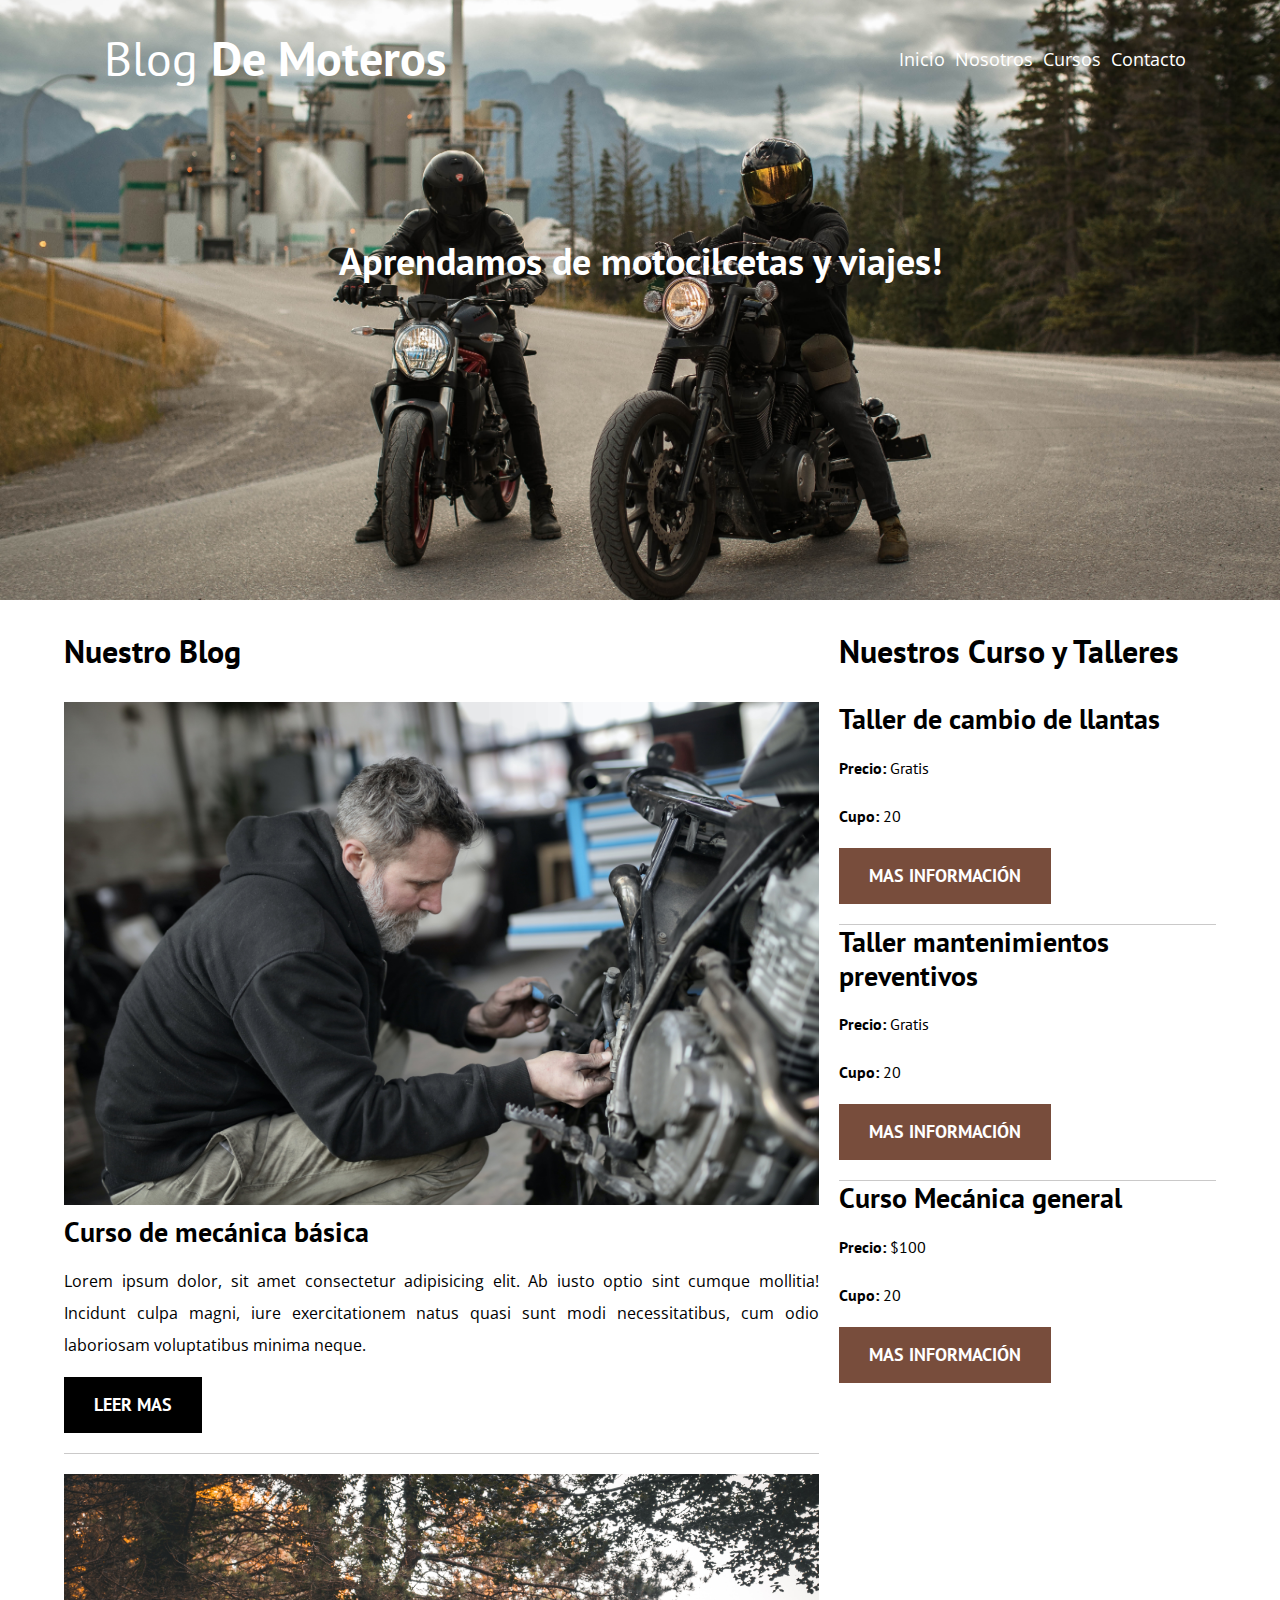
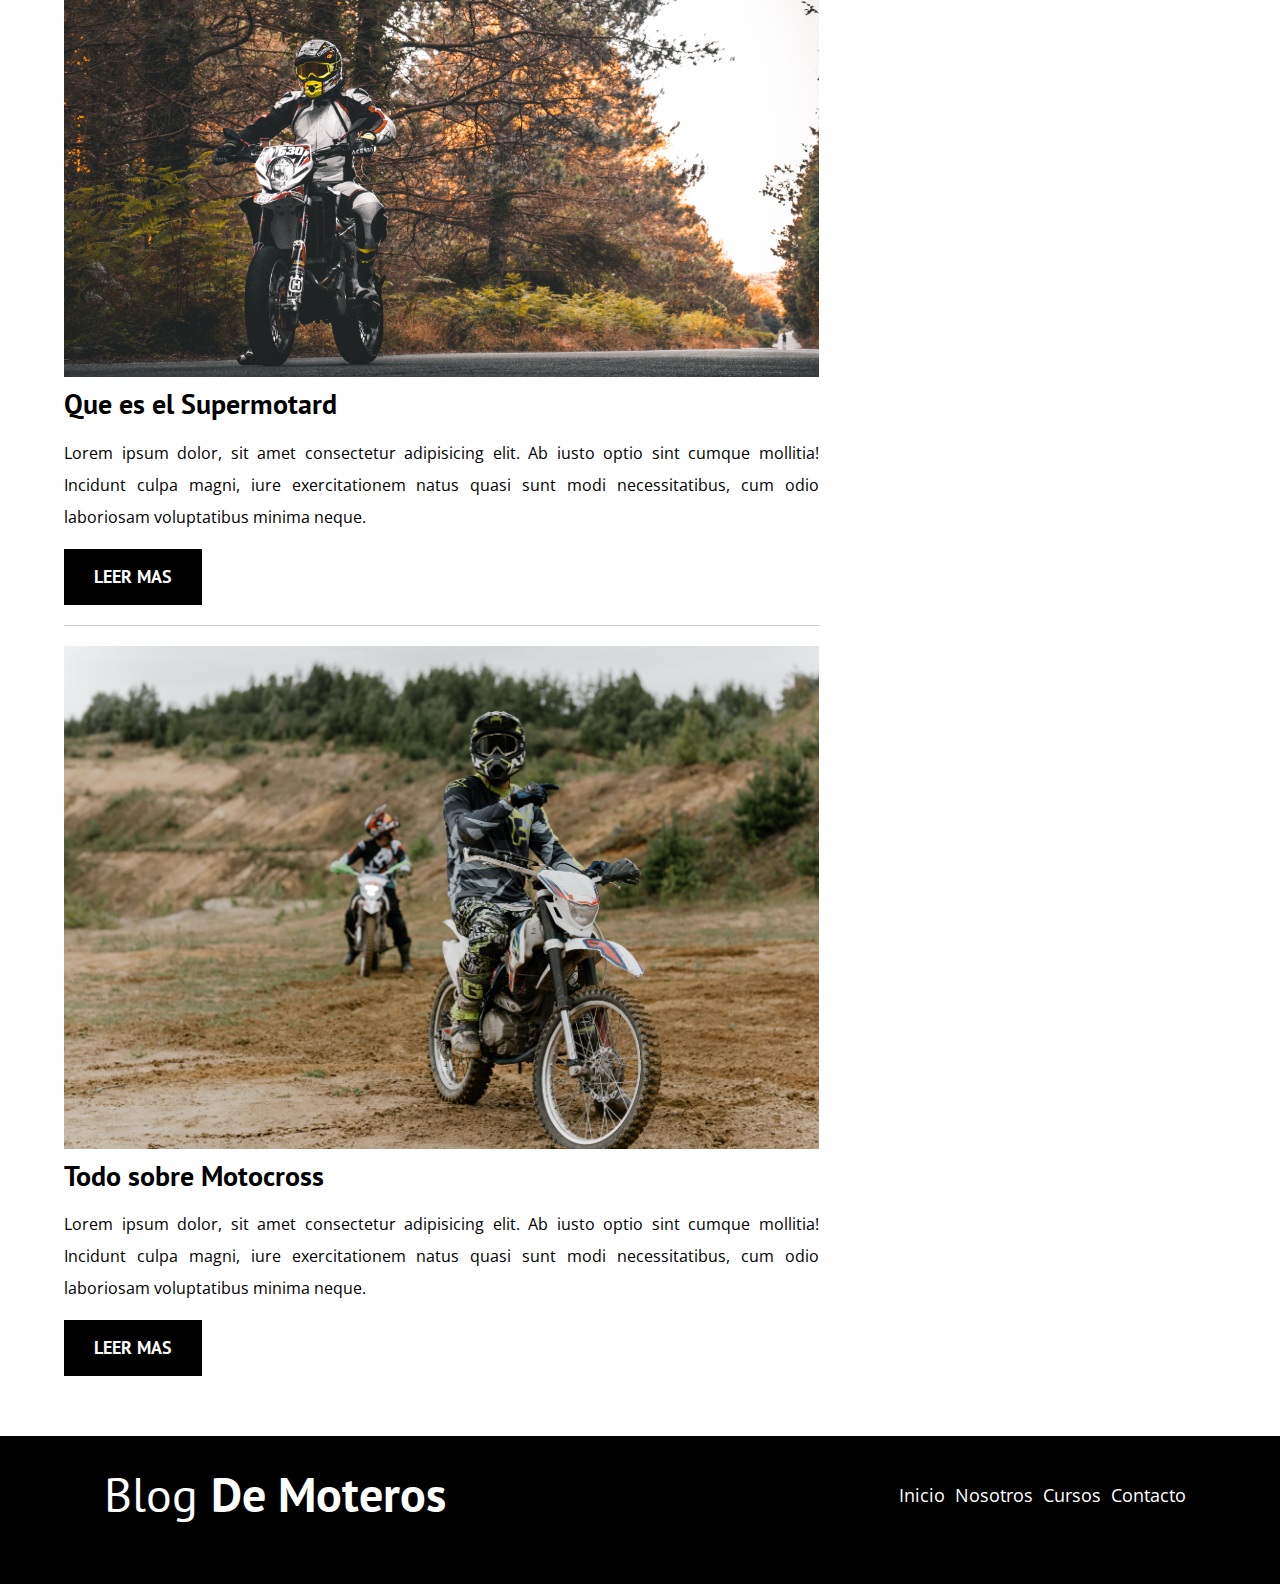
<file: index.html>
<!DOCTYPE html>
<html lang="en">
<head>
    <meta charset="UTF-8">
    <meta http-equiv="X-UA-Compatible" content="IE=edge">
    <meta name="viewport" content="width=device-width, initial-scale=1.0">
    <title>Blog de Moteros</title>
    <link rel="preconnect" href="https://fonts.gstatic.com">
    <link rel="preconnect" href="https://fonts.gstatic.com">
    <!--Prefetch-->
    <link rel="Prefetch" href="nosotros.html" as="document">
    <!--Preload-->
    <link rel="preload" href="css/nomalize.css" as="style">
    <link rel="stylesheet" href="css/nomalize.css">
    <link rel="preload" href="https://fonts.googleapis.com/css2?family=Open+Sans&family=PT+Sans:wght@400;700&display=swap" crossorigin="crossoringin" as="font">
    <link href="https://fonts.googleapis.com/css2?family=Open+Sans&family=PT+Sans:wght@400;700&display=swap" rel="stylesheet">
    <link rel="preload" href="css/estilos.css" as="style">
    <link rel="stylesheet" href="css/estilos.css">

    <link rel="preload" href="img/blog1.jpg" as="image">

</head>
<body>
    <header class="header">
        <div class="contenedor">
            <div class="barra">
               <a href="index.html" class="logo">
                   <h1 class="logo__nombre no-margin">Blog  <span class="logo__bold">De Moteros</span></h1>
               </a> 
               <nav class="navegacion">
                   <a href="index.html" class="navegacion__enlace">Inicio</a>
                   <a href="nosotros.html" class="navegacion__enlace">Nosotros</a>
                   <a href="cursos.html" class="navegacion__enlace">Cursos</a>
                   <a href="contacto.html" class="navegacion__enlace">Contacto</a>
                </nav>
            </div>
        </div>
        <div class="header__texto">
            <h2 class="no-margin font-sizer">Aprendamos de motocilcetas y viajes! </h2>
           
        </div>
    </header>

    <div class="contenedor contenido-principal">
        <main class="blog">
            <h3>Nuestro Blog</h3>
            <article class="entrada">
                <div class="entrada__imagen">
                    <picture>
                        <source srcset="img/blog1.webp" type="image/webp">
                        <img src="img/blog1.jpg" alt="Imagen Blog" loading="lazy">
                    </picture>
                    
                </div>

                <div class="entrada__contenido">
                    <h4 class="no-margin">Curso de mecánica básica  </h4>
                    <p>Lorem ipsum dolor, sit amet consectetur adipisicing elit. Ab iusto optio sint cumque mollitia! Incidunt culpa magni, iure exercitationem natus quasi sunt modi necessitatibus, cum odio laboriosam voluptatibus minima neque.</p>
                    <a href="entrada.html" class="boton boton--primario">Leer Mas</a>
                </div>
            </article>
            <article class="entrada">
                <div class="entrada__imagen">
                    <picture>
                        <source srcset="img/blog2.webp" type="image/webp">
                        <img src="img/blog2.jpg" alt="Imagen Blog" loading="lazy">
                    </picture>
                </div>

                <div class="entrada__contenido">
                    <h4 class="no-margin">Que es el Supermotard</h4>
                    <p>Lorem ipsum dolor, sit amet consectetur adipisicing elit. Ab iusto optio sint cumque mollitia! Incidunt culpa magni, iure exercitationem natus quasi sunt modi necessitatibus, cum odio laboriosam voluptatibus minima neque.</p>
                    <a href="entrada.html" class="boton boton--primario">Leer Mas</a>
                </div>
            </article>
            <article class="entrada">
                <div class="entrada__imagen">
                    <picture>
                        <source srcset="img/blog3.webp" type="image/webp">
                        <img src="img/blog3.jpg" alt="Imagen Blog" loading="lazy">
                    </picture>
                </div>

                <div class="entrada__contenido">
                    <h4 class="no-margin">Todo sobre Motocross </h4>
                    <p>Lorem ipsum dolor, sit amet consectetur adipisicing elit. Ab iusto optio sint cumque mollitia! Incidunt culpa magni, iure exercitationem natus quasi sunt modi necessitatibus, cum odio laboriosam voluptatibus minima neque.</p>
                    <a href="entrada.html" class="boton boton--primario">Leer Mas</a>
                </div>
            </article>
            
        </main>
        <aside class="sidebar">
            <h3>Nuestros Curso y Talleres</h3>
            <ul class="cursos no-pading">
                <li class="widget-curso">
                    <H4 class="no-margin">Taller de cambio de llantas</H4>
                    <p class="widget-curso__label">Precio: 
                        <span class="widget-curso__info">Gratis</span>
                    </p>
                    <p class="widget-curso__label">Cupo: 
                        <span class="widget-curso__info">20</span>
                        
                    </p>
                    <a href="cursos.html" class="boton boton--secundario">Mas Información</a>
                </li>

                <li class="widget-curso">
                    <H4 class="no-margin">Taller mantenimientos preventivos</H4>
                    <p class="widget-curso__label">Precio: 
                        <span class="widget-curso__info">Gratis</span>
                    </p>
                    <p class="widget-curso__label">Cupo: 
                        <span class="widget-curso__info">20</span>
                        
                    </p>
                    <a href="cursos.html" class="boton boton--secundario">Mas Información</a>
                </li>

                <li class="widget-curso">
                    <H4 class="no-margin">Curso Mecánica general</H4>
                    <p class="widget-curso__label">Precio: 
                        <span class="widget-curso__info">$100</span>
                    </p>
                    <p class="widget-curso__label">Cupo: 
                        <span class="widget-curso__info">20</span>
                        
                    </p>
                    <a href="cursos.html" class="boton boton--secundario">Mas Información</a>
                </li>
            </ul>
        </aside>
    </div>

    <footer class="footer">
        <div class="contenedor">
            <div class="barra">
               <a href="index.html" class="logo">
                   <h1 class="logo__nombre no-margin ">Blog <span class="logo__bold">De Moteros</span></h1>
               </a> 
               <nav class="navegacion">
                   <a href="index.html" class="navegacion__enlace">Inicio</a>
                   <a href="nosotros.html" class="navegacion__enlace">Nosotros</a>
                   <a href="cursos.html" class="navegacion__enlace">Cursos</a>
                   <a href="contacto.html" class="navegacion__enlace">Contacto</a>
                </nav>
            </div>
        </div>
        
    </footer>

    <script src="js/moderniz.js"></script>
</body>
</html>
</file>
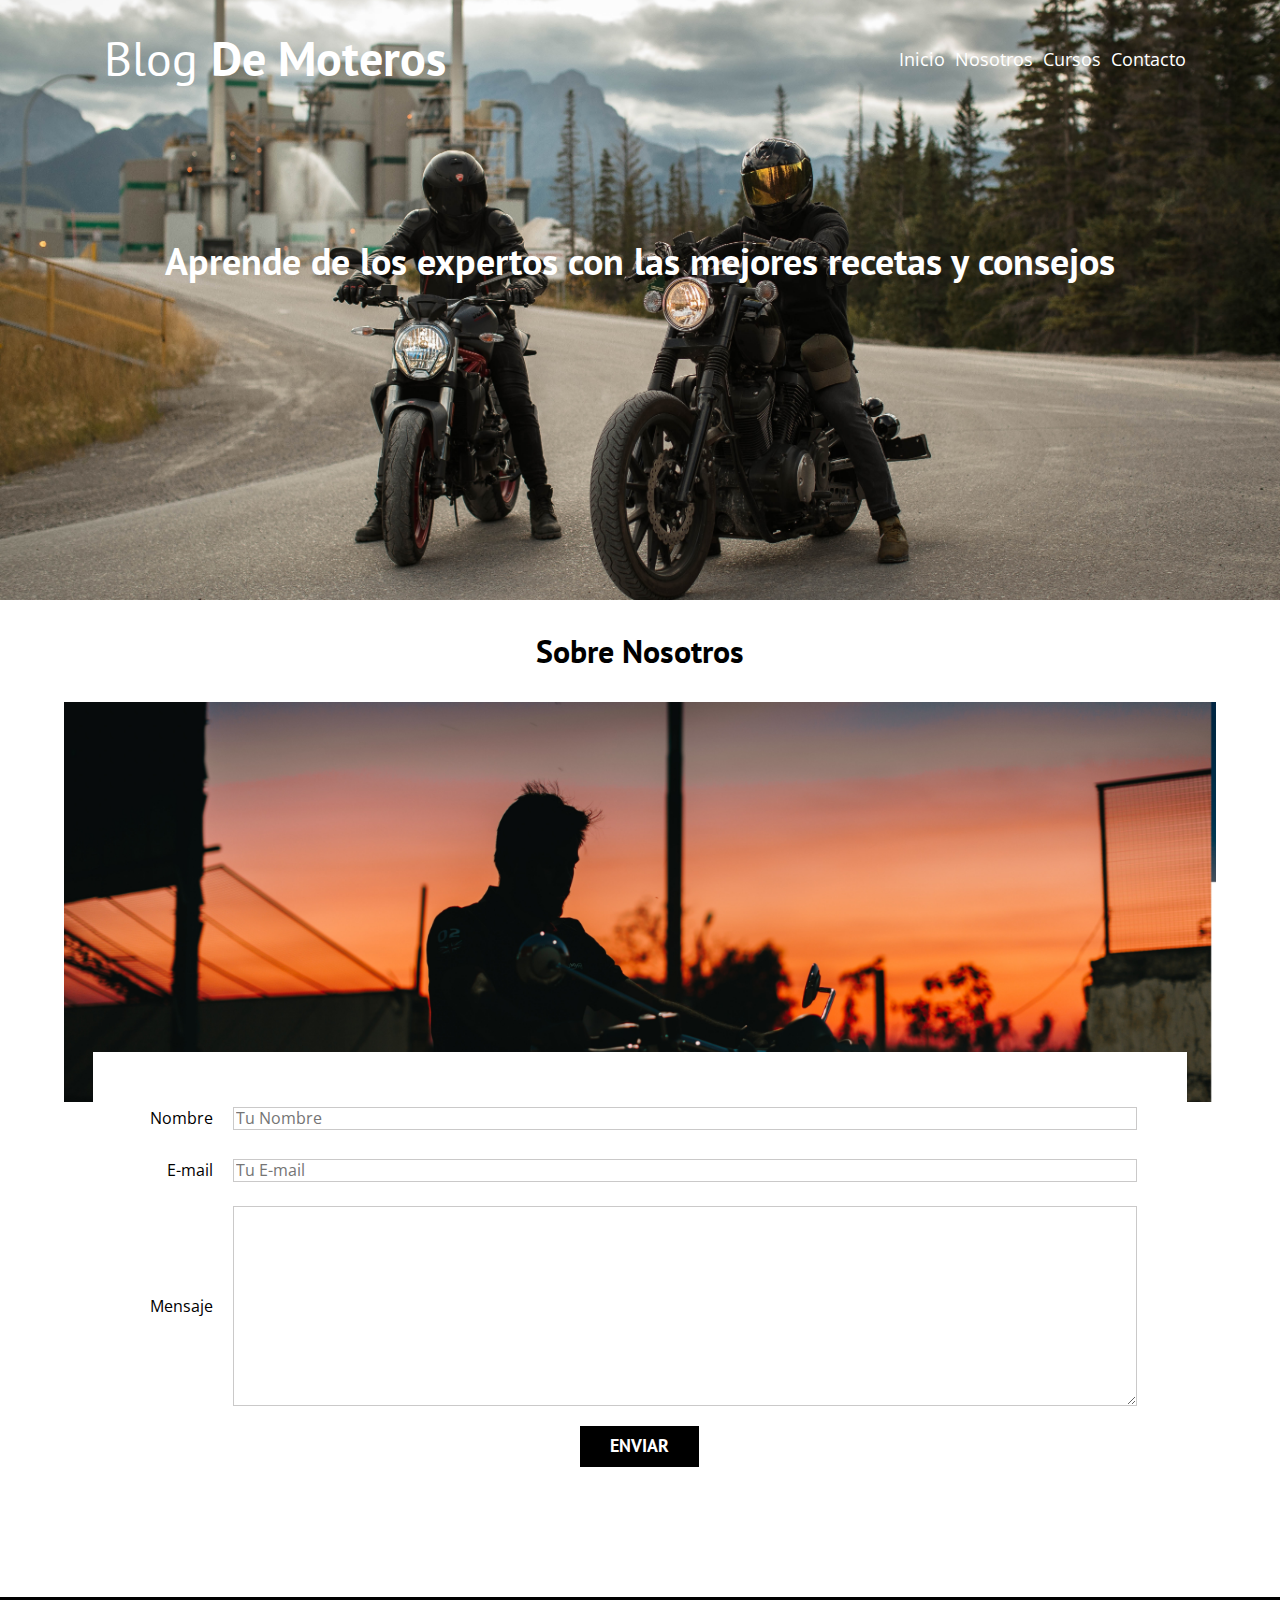
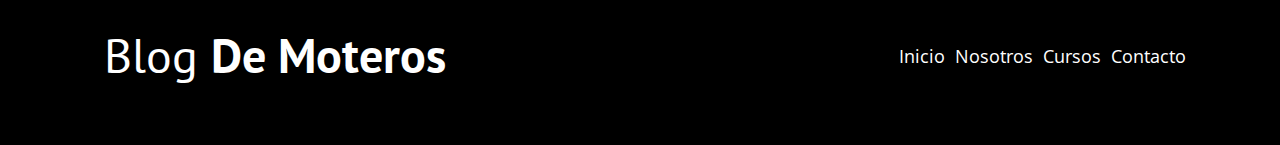
<file: contacto.html>
<!DOCTYPE html>
<html lang="en">
<head>
    <meta charset="UTF-8">
    <meta http-equiv="X-UA-Compatible" content="IE=edge">
    <meta name="viewport" content="width=device-width, initial-scale=1.0">
    <title>Blog de Moteros</title>
    <meta name="description" content="Pagina de blog de cafe">
    <link rel="stylesheet" href="css/nomalize.css">
    <link href="https://fonts.googleapis.com/css2?family=Open+Sans&family=PT+Sans:wght@400;700&display=swap" rel="stylesheet">
    <link rel="preconnect" href="https://fonts.gstatic.com">
    <link rel="preconnect" href="https://fonts.gstatic.com">
    <link rel="stylesheet" href="css/estilos.css">
    
    

</head>
<body>
    <header class="header">
        <div class="contenedor">
            <div class="barra">
               <a href="index.html" class="logo">
                   <h1 class="logo__nombre no-margin">Blog <span class="logo__bold">De Moteros</span></h1>
               </a> 
               <nav class="navegacion">
                   <a href="index.html" class="navegacion__enlace">Inicio</a>
                   <a href="nosotros.html" class="navegacion__enlace">Nosotros</a>
                   <a href="cursos.html" class="navegacion__enlace">Cursos</a>
                   <a href="contacto.html" class="navegacion__enlace">Contacto</a>
                </nav>
            </div>
        </div>
        <div class="header__texto">
            <h2 class="no-margin font-sizer">Aprende de los expertos con las mejores recetas y consejos</h2>
           
        </div>
    </header>

    <main class="contenedor">
        <h3 class="centrar-texto">Sobre Nosotros</h3>
        <div class="contacto-bg"></div>
        <form class="formulario">
            <div class="campo">
                <label class="campo__label" for="nombre" >Nombre</label>
                <input class="campo__field" type="text" placeholder="Tu Nombre" id="nombre">
            </div>
            <div class="campo">
                <label class="campo__label" for="Email" >E-mail</label>
                <input class="campo__field" type="text" placeholder="Tu E-mail" id="Email">
            </div>
            <div class="campo">
                <label class="campo__label" for="mensaje" >Mensaje</label>
                <textarea class="campo__field campo__field--textarea " id="mensaje" ></textarea>
            </div>
            <div class="campo">
                <input type="submit" value="Enviar" class="boton boton--primario">
            </div>
        </form>

    </main>

    <footer class="footer">
        <div class="contenedor">
            <div class="barra">
               <a href="index.html" class="logo">
                   <h1 class="logo__nombre no-margin ">Blog <span class="logo__bold">De Moteros</span></h1>
               </a> 
               <nav class="navegacion">
                   <a href="index.html" class="navegacion__enlace">Inicio</a>
                   <a href="nosotros.html" class="navegacion__enlace">Nosotros</a>
                   <a href="cursos.html" class="navegacion__enlace">Cursos</a>
                   <a href="contacto.html" class="navegacion__enlace">Contacto</a>
                </nav>
            </div>
        </div>
        
    </footer>
    <script src="js/moderniz.js"></script>
</body>
</html>
</file>
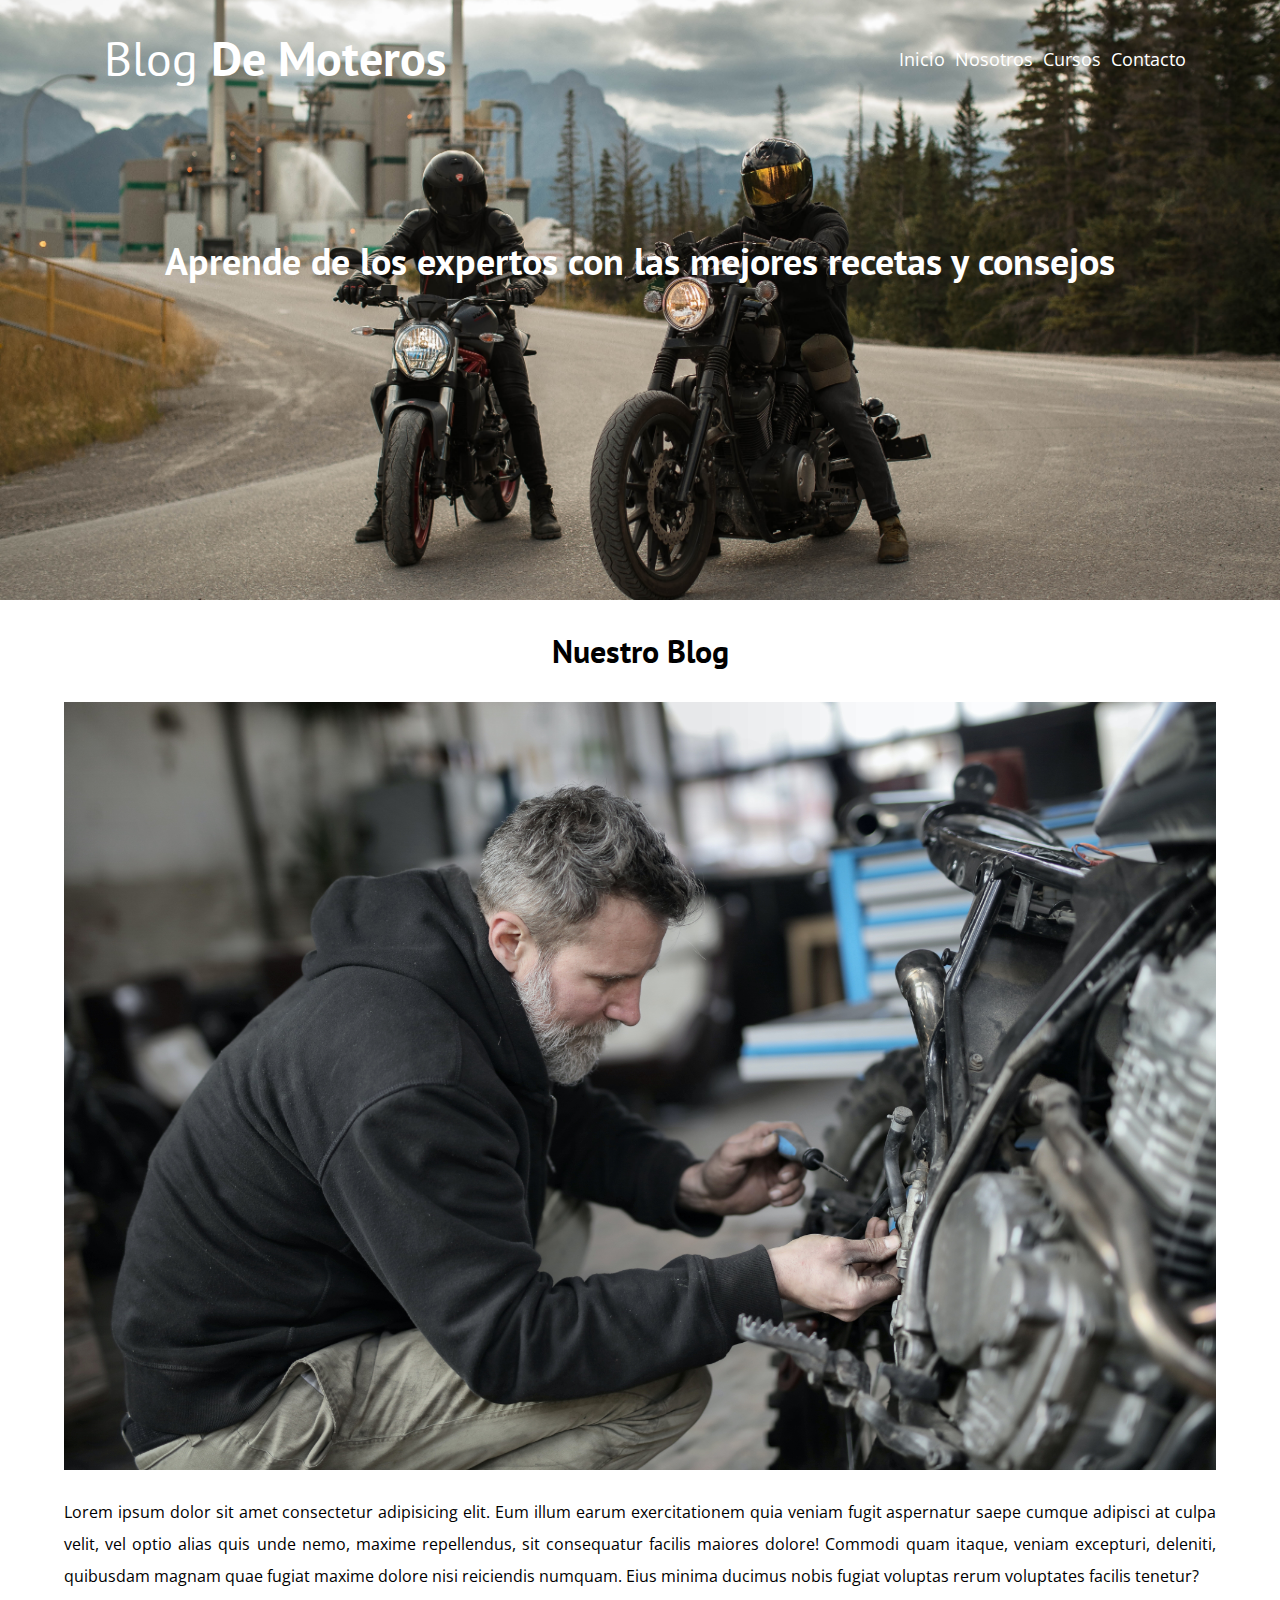
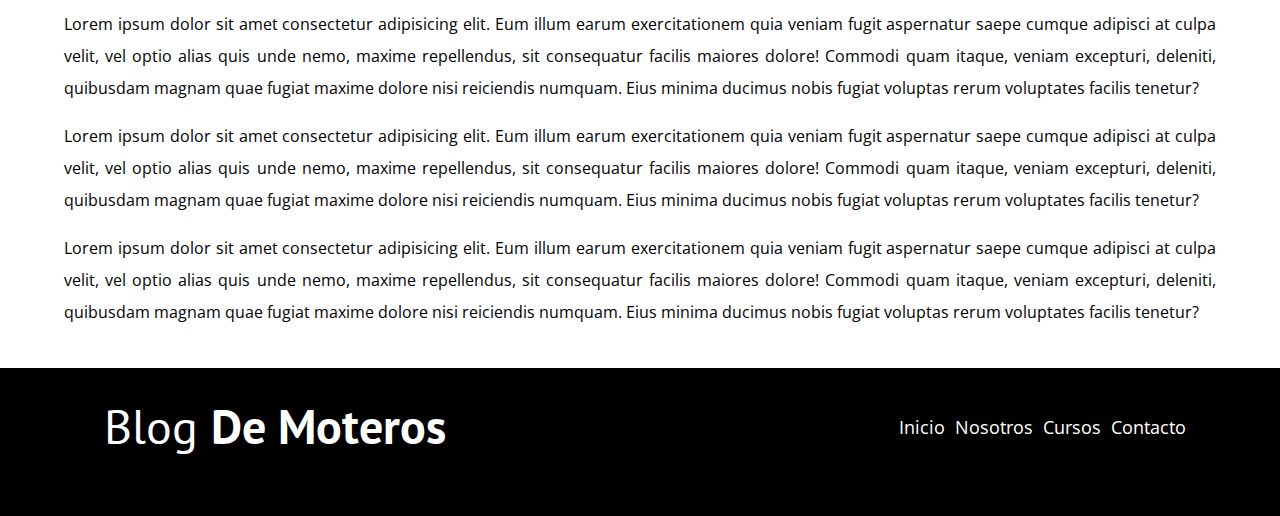
<file: entrada.html>
<!DOCTYPE html>
<html lang="en">
<head>
    <meta charset="UTF-8">
    <meta http-equiv="X-UA-Compatible" content="IE=edge">
    <meta name="viewport" content="width=device-width, initial-scale=1.0">
    <title>Blog de Moteros</title>
    <link rel="stylesheet" href="css/nomalize.css">
    <link href="https://fonts.googleapis.com/css2?family=Open+Sans&family=PT+Sans:wght@400;700&display=swap" rel="stylesheet">
    <link rel="preconnect" href="https://fonts.gstatic.com">
    <link rel="preconnect" href="https://fonts.gstatic.com">
    <link rel="stylesheet" href="css/estilos.css">
    
    

</head>
<body>
    <header class="header">
        <div class="contenedor">
            <div class="barra">
               <a href="index.html" class="logo">
                   <h1 class="logo__nombre no-margin">Blog <span class="logo__bold">De Moteros</span></h1>
               </a> 
               <nav class="navegacion">
                   <a href="index.html" class="navegacion__enlace">Inicio</a>
                   <a href="nosotros.html" class="navegacion__enlace">Nosotros</a>
                   <a href="cursos.html" class="navegacion__enlace">Cursos</a>
                   <a href="contacto.html" class="navegacion__enlace">Contacto</a>
                </nav>
            </div>
        </div>
        <div class="header__texto">
            <h2 class="no-margin font-sizer">Aprende de los expertos con las mejores recetas y consejos</h2>
           
        </div>
    </header>

    
        <main class="contenedor">
            <h3 class="centrar-texto">Nuestro Blog</h3>
            
                <img src="img/blog1.webp" alt="imagen entrada blog">
                <p>Lorem ipsum dolor sit amet consectetur adipisicing elit. Eum illum earum exercitationem quia veniam fugit aspernatur saepe cumque adipisci at culpa velit, vel optio alias quis unde nemo, maxime repellendus, sit consequatur facilis maiores dolore! Commodi quam itaque, veniam excepturi, deleniti, quibusdam magnam quae fugiat maxime dolore nisi reiciendis numquam. Eius minima ducimus nobis fugiat voluptas rerum voluptates facilis tenetur?</p>
                <p>Lorem ipsum dolor sit amet consectetur adipisicing elit. Eum illum earum exercitationem quia veniam fugit aspernatur saepe cumque adipisci at culpa velit, vel optio alias quis unde nemo, maxime repellendus, sit consequatur facilis maiores dolore! Commodi quam itaque, veniam excepturi, deleniti, quibusdam magnam quae fugiat maxime dolore nisi reiciendis numquam. Eius minima ducimus nobis fugiat voluptas rerum voluptates facilis tenetur?</p>
                <p>Lorem ipsum dolor sit amet consectetur adipisicing elit. Eum illum earum exercitationem quia veniam fugit aspernatur saepe cumque adipisci at culpa velit, vel optio alias quis unde nemo, maxime repellendus, sit consequatur facilis maiores dolore! Commodi quam itaque, veniam excepturi, deleniti, quibusdam magnam quae fugiat maxime dolore nisi reiciendis numquam. Eius minima ducimus nobis fugiat voluptas rerum voluptates facilis tenetur?</p>
                <p>Lorem ipsum dolor sit amet consectetur adipisicing elit. Eum illum earum exercitationem quia veniam fugit aspernatur saepe cumque adipisci at culpa velit, vel optio alias quis unde nemo, maxime repellendus, sit consequatur facilis maiores dolore! Commodi quam itaque, veniam excepturi, deleniti, quibusdam magnam quae fugiat maxime dolore nisi reiciendis numquam. Eius minima ducimus nobis fugiat voluptas rerum voluptates facilis tenetur?</p>

        </main>
   

    <footer class="footer">
        <div class="contenedor">
            <div class="barra">
               <a href="index.html" class="logo">
                   <h1 class="logo__nombre no-margin ">Blog <span class="logo__bold">De Moteros</span></h1>
               </a> 
               <nav class="navegacion">
                   <a href="index.html" class="navegacion__enlace">Inicio</a>
                   <a href="nosotros.html" class="navegacion__enlace">Nosotros</a>
                   <a href="cursos.html" class="navegacion__enlace">Cursos</a>
                   <a href="contacto.html" class="navegacion__enlace">Contacto</a>
                </nav>
            </div>
        </div>
        
    </footer>
    <script src="js/moderniz.js"></script>
</body>
</html>
</file>
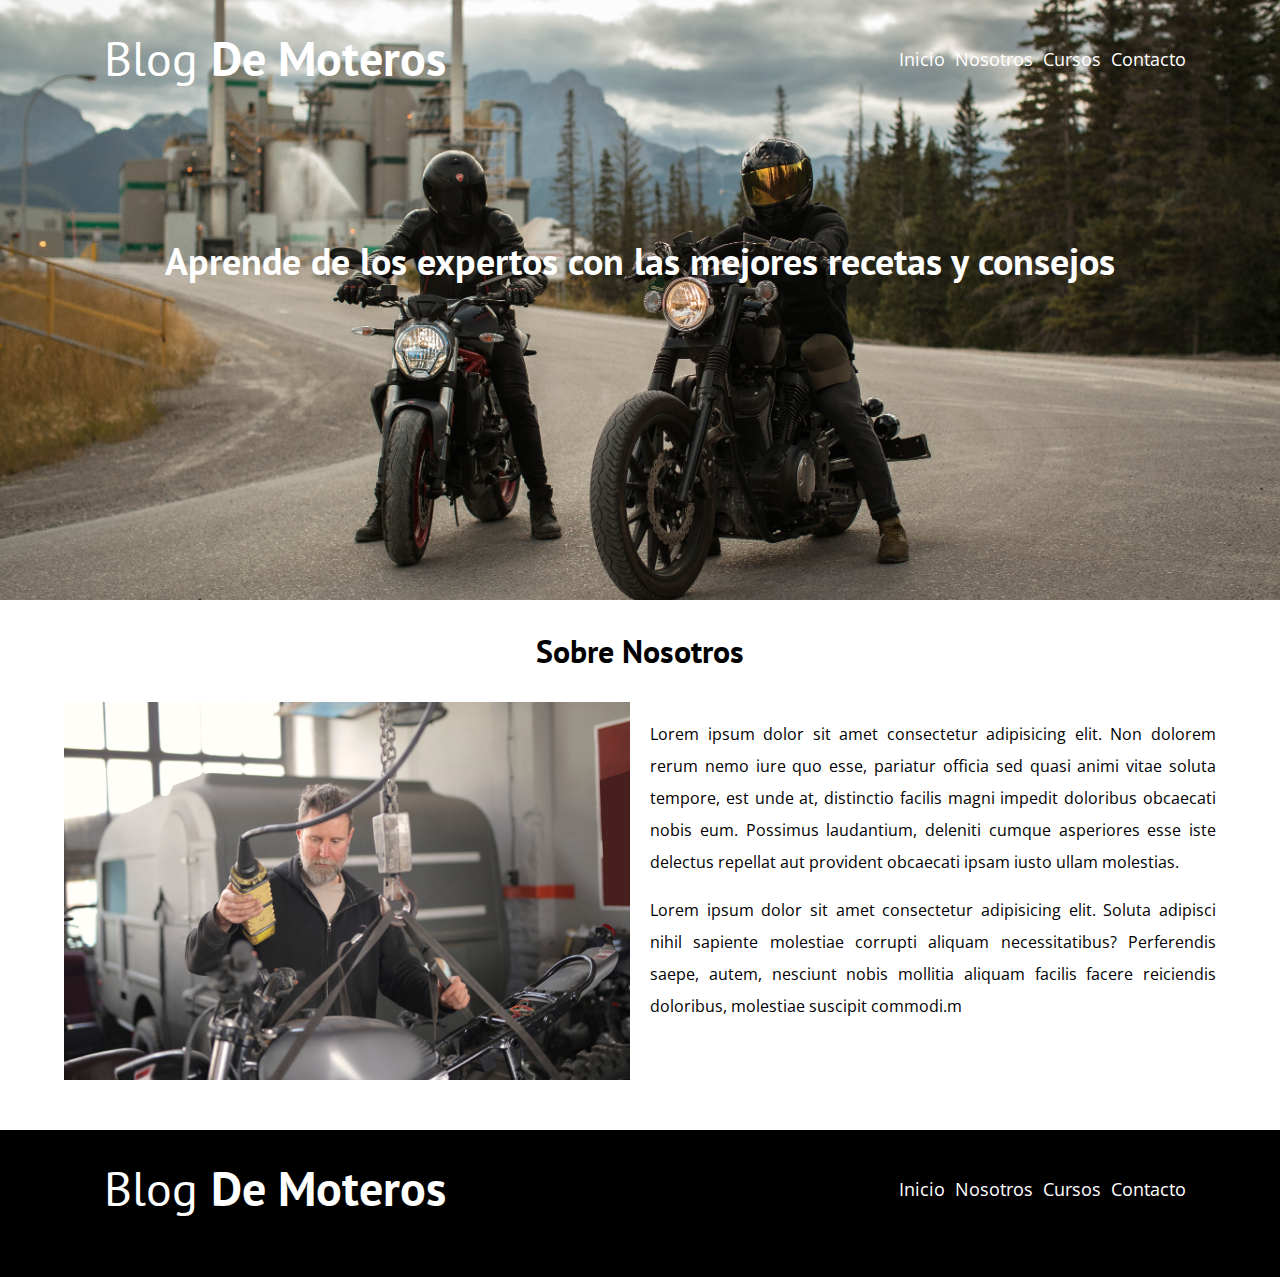
<file: nosotros.html>
<!DOCTYPE html>
<html lang="en">
<head>
    <meta charset="UTF-8">
    <meta http-equiv="X-UA-Compatible" content="IE=edge">
    <meta name="viewport" content="width=device-width, initial-scale=1.0">
    <title>Blog de Moteros</title>
    <link rel="stylesheet" href="css/nomalize.css">
    <link href="https://fonts.googleapis.com/css2?family=Open+Sans&family=PT+Sans:wght@400;700&display=swap" rel="stylesheet">
    <link rel="preconnect" href="https://fonts.gstatic.com">
    <link rel="preconnect" href="https://fonts.gstatic.com">
    <link rel="stylesheet" href="css/estilos.css">
    
    

</head>
<body>
    <header class="header">
        <div class="contenedor">
            <div class="barra">
               <a href="index.html" class="logo">
                   <h1 class="logo__nombre no-margin">Blog <span class="logo__bold">De Moteros</span></h1>
               </a> 
               <nav class="navegacion">
                   <a href="index.html" class="navegacion__enlace">Inicio</a>
                   <a href="nosotros.html" class="navegacion__enlace">Nosotros</a>
                   <a href="cursos.html" class="navegacion__enlace">Cursos</a>
                   <a href="contacto.html" class="navegacion__enlace">Contacto</a>
                </nav>
            </div>
        </div>
        <div class="header__texto">
            <h2 class="no-margin font-sizer">Aprende de los expertos con las mejores recetas y consejos</h2>
           
        </div>
    </header>

    <main class="contenedor">
        <h3 class="nosotros-titulo">Sobre Nosotros</h3>
        <div class="sobre-nosotros">
            <div class="sobre-nosotros__imagen">
                <img src="img/nosotros.jpg" alt="Imagen Nosotros">
            </div>
            <div class="sobre-nosotros__texto">
                <p>Lorem ipsum dolor sit amet consectetur adipisicing elit. Non dolorem rerum nemo iure quo esse, pariatur officia sed quasi animi vitae soluta tempore, est unde at, distinctio facilis magni impedit doloribus obcaecati nobis eum. Possimus laudantium, deleniti cumque asperiores esse iste delectus repellat aut provident obcaecati ipsam iusto ullam molestias.</p>
                <p>Lorem ipsum dolor sit amet consectetur adipisicing elit. Soluta adipisci nihil sapiente molestiae corrupti aliquam necessitatibus? Perferendis saepe, autem, nesciunt nobis mollitia aliquam facilis facere reiciendis doloribus, molestiae suscipit commodi.m</p>
            </div>
        </div>
    </main>

    <footer class="footer">
        <div class="contenedor">
            <div class="barra">
               <a href="index.html" class="logo">
                   <h1 class="logo__nombre no-margin ">Blog <span class="logo__bold">De Moteros</span></h1>
               </a> 
               <nav class="navegacion">
                   <a href="index.html" class="navegacion__enlace">Inicio</a>
                   <a href="nosotros.html" class="navegacion__enlace">Nosotros</a>
                   <a href="cursos.html" class="navegacion__enlace">Cursos</a>
                   <a href="contacto.html" class="navegacion__enlace">Contacto</a>
                </nav>
            </div>
        </div>
        
    </footer>
    <script src="js/moderniz.js"></script>
</body>
</html>
</file>
<file: css/estilos.css>
:root{
    --fuenteHeading: 'PT Sans', sans-serif;
    --fuenteparrafos: 'Open Sans', sans-serif;

    --primario: #784d3c;
    --gris: #cac9c9;
    --blanco: #ffffff;
    --negro: #000000;
}

html{
    box-sizing: border-box;
    font-size: 62.5%;
}
*, *:before, *::after{
    box-sizing: inherit;
}

body{
    font-family: var(--fuenteparrafos);
    font-size: 1.6rem;
    line-height: 2;
}

/*Globales*/

.contenedor{
    max-width: 120rem;
    width: 90%;
    margin:0 auto ;
    
}
a{
    text-decoration: none;
    margin-left: 1rem;
}
p{
    text-align: justify;
}
h1, h2, h3, h4{
    font-family: var(--fuenteHeading);
    line-height: 1.2; /*interlinedo*/
}

h1{
    font-size: 4.8rem;
}
h2{
    font-size: 4rem;
}
h3{
    font-size: 3.2rem;
}
h4{
    font-size: 2.8rem;
}
img{
    max-width: 100%;
}

/*Utilidades*/

.no-margin{
    margin: 0;
}
.no-pading{
    padding: 0;
}

.centrar-texto{
    text-align: center;
}
/*Header*/
.webp .header {
    background-image: url(../img/banner.webp);
}
.no-webp .header {
    background-image: url(../img/banner.jpg);
}
.header{
    
    height: 60rem;
    background-size: cover;
    background-repeat: no-repeat;
    background-position: center center; /*centrar imagen*/
    
}
.font-sizer{
    font-size: 7vw; /*texto responsive*/
}
@media (min-width: 480px)  {
    .font-sizer{
        font-size: 4vw; /*texto responsive*/
    }
}
@media (min-width: 768px)  {
    .font-sizer{
        font-size: 3vw; /*texto responsive*/
    }
}

.header__texto{
    text-align: center;
    color: var(--blanco);
    margin-top: 5rem;
}
@media (min-width: 768px)  {
    .header__texto{
        margin-top: 12rem
    }
}
.barra{
    padding: 3rem;
    
}
@media (min-width: 768px)  {
    .barra{
        display:flex;
        justify-content: space-between;
        align-items: center;
        
    }
}

.logo{
    color: var(--blanco);
    text-align: center;
}
.logo__nombre{
    font-weight:400; 
}
.logo__bold{
    font-weight:700; 
}
@media (min-width: 768px)  {
    .navegacion{
        display: flex;
         
     
    }
}
.navegacion__enlace{
    display: block;
    text-align: center;
    font-size: 1.8rem;
    color: var(--blanco); 
      
}
@media (min-width: 768px)  {
    .contenido-principal{
        display:grid;
        grid-template-columns: 2fr 1fr;
        column-gap: 2rem;
    }
}
/*Footer*/
.footer{
    
    background-color: var(--negro);
    padding-bottom:3rem;
    margin-top: 4rem;
   
} /*fon footer*/

/*Formulario*/
.contacto-bg{
    background-image: url(../img/contacto.jpg);
    height: 40rem;
    background-size: cover;
    background-repeat: no-repeat;
}

.formulario{  /*para encimar el formulario sobre la foto*/
    background-color: var(--blanco);
    margin: -5rem auto 0 auto; 
    width: 95%;
    padding: 5rem;
    
}

.campo{
display: flex;
margin-bottom: 2rem;
align-items: center;
justify-content: center;
}

.campo__label{
    flex: 0 0 9rem;
    text-align: right;
    padding-right: 2rem;
    
}
.campo__field{
    flex: 1; 
    border: 1px solid var(--gris);
    
}
.campo__field--textarea{
    height: 20rem;
}
/*fin formulario*/
.entrada{
    border-bottom: 1px solid var(--gris); /*para hacer las lineas separadoras*/
    margin-bottom: 2rem;
}
.entrada:last-of-type{
    border: none;
    margin-bottom: 0;
}

.boton{
    display: block;
    font-family: var(--fuenteHeading);
    color: var(--blanco);
    text-align: center;
    padding: 1rem 3rem;
    margin: 0;
    font-size: 1.8rem;
    text-transform: uppercase ;
    font-weight: 700;
    margin-bottom: 2rem; 
    border: none;

}
.boton--primario{
    background-color: var(--negro);
}
.boton--secundario{
    background-color: var(--primario);
}
@media (min-width: 768px)  {
    .boton{
        display: inline-block ;

    }
    .boton:hover{
        cursor: pointer;
    }
.entrada__contenido{
    text-align: justify;
}

.cursos{
    list-style: none; /*para quitar las viñetas de las listas*/
}

.widget-curso{
    border-bottom: 1px solid var(--gris);
}
.widget-curso:last-of-type{
    border:none;
    margin-bottom: 0;
}
.widget-curso__label, .curso__label {
    font-family: var(--fuenteHeading);
    font-weight: bold;
}
.widget-curso__info, .curso__info {
    font-weight: normal;
}



/*Sobre Nosotros*/

@media (min-width: 768px)  {
    .sobre-nosotros{
        display: grid;
        grid-template-columns: 1fr 1fr;
        column-gap: 2rem;
        
    }
}

.nosotros-titulo{
    text-align: center;
}

/*Cursos*/


.curso{
    padding: 3rem 0;
    border-bottom: 1px solid var(--gris);
}
@media (min-width: 768px)  {
    .curso{
        display:grid;
        grid-template-columns: 1fr 2fr;
        column-gap: 2rem;
    }
}
.curso:last-of-type{
    border: none;
}
</file>
<file: css/nomalize.css>
/*! normalize.css v8.0.1 | MIT License | github.com/necolas/normalize.css */

/* Document
   ========================================================================== */

/**
 * 1. Correct the line height in all browsers.
 * 2. Prevent adjustments of font size after orientation changes in iOS.
 */

 html {
    line-height: 1.15; /* 1 */
    -webkit-text-size-adjust: 100%; /* 2 */
  }
  
  /* Sections
     ========================================================================== */
  
  /**
   * Remove the margin in all browsers.
   */
  
  body {
    margin: 0;
  }
  
  /**
   * Render the `main` element consistently in IE.
   */
  
  main {
    display: block;
  }
  
  /**
   * Correct the font size and margin on `h1` elements within `section` and
   * `article` contexts in Chrome, Firefox, and Safari.
   */
  
  h1 {
    font-size: 2em;
    margin: 0.67em 0;
  }
  
  /* Grouping content
     ========================================================================== */
  
  /**
   * 1. Add the correct box sizing in Firefox.
   * 2. Show the overflow in Edge and IE.
   */
  
  hr {
    box-sizing: content-box; /* 1 */
    height: 0; /* 1 */
    overflow: visible; /* 2 */
  }
  
  /**
   * 1. Correct the inheritance and scaling of font size in all browsers.
   * 2. Correct the odd `em` font sizing in all browsers.
   */
  
  pre {
    font-family: monospace, monospace; /* 1 */
    font-size: 1em; /* 2 */
  }
  
  /* Text-level semantics
     ========================================================================== */
  
  /**
   * Remove the gray background on active links in IE 10.
   */
  
  a {
    background-color: transparent;
  }
  
  /**
   * 1. Remove the bottom border in Chrome 57-
   * 2. Add the correct text decoration in Chrome, Edge, IE, Opera, and Safari.
   */
  
  abbr[title] {
    border-bottom: none; /* 1 */
    text-decoration: underline; /* 2 */
    text-decoration: underline dotted; /* 2 */
  }
  
  /**
   * Add the correct font weight in Chrome, Edge, and Safari.
   */
  
  b,
  strong {
    font-weight: bolder;
  }
  
  /**
   * 1. Correct the inheritance and scaling of font size in all browsers.
   * 2. Correct the odd `em` font sizing in all browsers.
   */
  
  code,
  kbd,
  samp {
    font-family: monospace, monospace; /* 1 */
    font-size: 1em; /* 2 */
  }
  
  /**
   * Add the correct font size in all browsers.
   */
  
  small {
    font-size: 80%;
  }
  
  /**
   * Prevent `sub` and `sup` elements from affecting the line height in
   * all browsers.
   */
  
  sub,
  sup {
    font-size: 75%;
    line-height: 0;
    position: relative;
    vertical-align: baseline;
  }
  
  sub {
    bottom: -0.25em;
  }
  
  sup {
    top: -0.5em;
  }
  
  /* Embedded content
     ========================================================================== */
  
  /**
   * Remove the border on images inside links in IE 10.
   */
  
  img {
    border-style: none;
  }
  
  /* Forms
     ========================================================================== */
  
  /**
   * 1. Change the font styles in all browsers.
   * 2. Remove the margin in Firefox and Safari.
   */
  
  button,
  input,
  optgroup,
  select,
  textarea {
    font-family: inherit; /* 1 */
    font-size: 100%; /* 1 */
    line-height: 1.15; /* 1 */
    margin: 0; /* 2 */
  }
  
  /**
   * Show the overflow in IE.
   * 1. Show the overflow in Edge.
   */
  
  button,
  input { /* 1 */
    overflow: visible;
  }
  
  /**
   * Remove the inheritance of text transform in Edge, Firefox, and IE.
   * 1. Remove the inheritance of text transform in Firefox.
   */
  
  button,
  select { /* 1 */
    text-transform: none;
  }
  
  /**
   * Correct the inability to style clickable types in iOS and Safari.
   */
  
  button,
  [type="button"],
  [type="reset"],
  [type="submit"] {
    -webkit-appearance: button;
  }
  
  /**
   * Remove the inner border and padding in Firefox.
   */
  
  button::-moz-focus-inner,
  [type="button"]::-moz-focus-inner,
  [type="reset"]::-moz-focus-inner,
  [type="submit"]::-moz-focus-inner {
    border-style: none;
    padding: 0;
  }
  
  /**
   * Restore the focus styles unset by the previous rule.
   */
  
  button:-moz-focusring,
  [type="button"]:-moz-focusring,
  [type="reset"]:-moz-focusring,
  [type="submit"]:-moz-focusring {
    outline: 1px dotted ButtonText;
  }
  
  /**
   * Correct the padding in Firefox.
   */
  
  fieldset {
    padding: 0.35em 0.75em 0.625em;
  }
  
  /**
   * 1. Correct the text wrapping in Edge and IE.
   * 2. Correct the color inheritance from `fieldset` elements in IE.
   * 3. Remove the padding so developers are not caught out when they zero out
   *    `fieldset` elements in all browsers.
   */
  
  legend {
    box-sizing: border-box; /* 1 */
    color: inherit; /* 2 */
    display: table; /* 1 */
    max-width: 100%; /* 1 */
    padding: 0; /* 3 */
    white-space: normal; /* 1 */
  }
  
  /**
   * Add the correct vertical alignment in Chrome, Firefox, and Opera.
   */
  
  progress {
    vertical-align: baseline;
  }
  
  /**
   * Remove the default vertical scrollbar in IE 10+.
   */
  
  textarea {
    overflow: auto;
  }
  
  /**
   * 1. Add the correct box sizing in IE 10.
   * 2. Remove the padding in IE 10.
   */
  
  [type="checkbox"],
  [type="radio"] {
    box-sizing: border-box; /* 1 */
    padding: 0; /* 2 */
  }
  
  /**
   * Correct the cursor style of increment and decrement buttons in Chrome.
   */
  
  [type="number"]::-webkit-inner-spin-button,
  [type="number"]::-webkit-outer-spin-button {
    height: auto;
  }
  
  /**
   * 1. Correct the odd appearance in Chrome and Safari.
   * 2. Correct the outline style in Safari.
   */
  
  [type="search"] {
    -webkit-appearance: textfield; /* 1 */
    outline-offset: -2px; /* 2 */
  }
  
  /**
   * Remove the inner padding in Chrome and Safari on macOS.
   */
  
  [type="search"]::-webkit-search-decoration {
    -webkit-appearance: none;
  }
  
  /**
   * 1. Correct the inability to style clickable types in iOS and Safari.
   * 2. Change font properties to `inherit` in Safari.
   */
  
  ::-webkit-file-upload-button {
    -webkit-appearance: button; /* 1 */
    font: inherit; /* 2 */
  }
  
  /* Interactive
     ========================================================================== */
  
  /*
   * Add the correct display in Edge, IE 10+, and Firefox.
   */
  
  details {
    display: block;
  }
  
  /*
   * Add the correct display in all browsers.
   */
  
  summary {
    display: list-item;
  }
  
  /* Misc
     ========================================================================== */
  
  /**
   * Add the correct display in IE 10+.
   */
  
  template {
    display: none;
  }
  
  /**
   * Add the correct display in IE 10.
   */
  
  [hidden] {
    display: none;
  }
</file>
